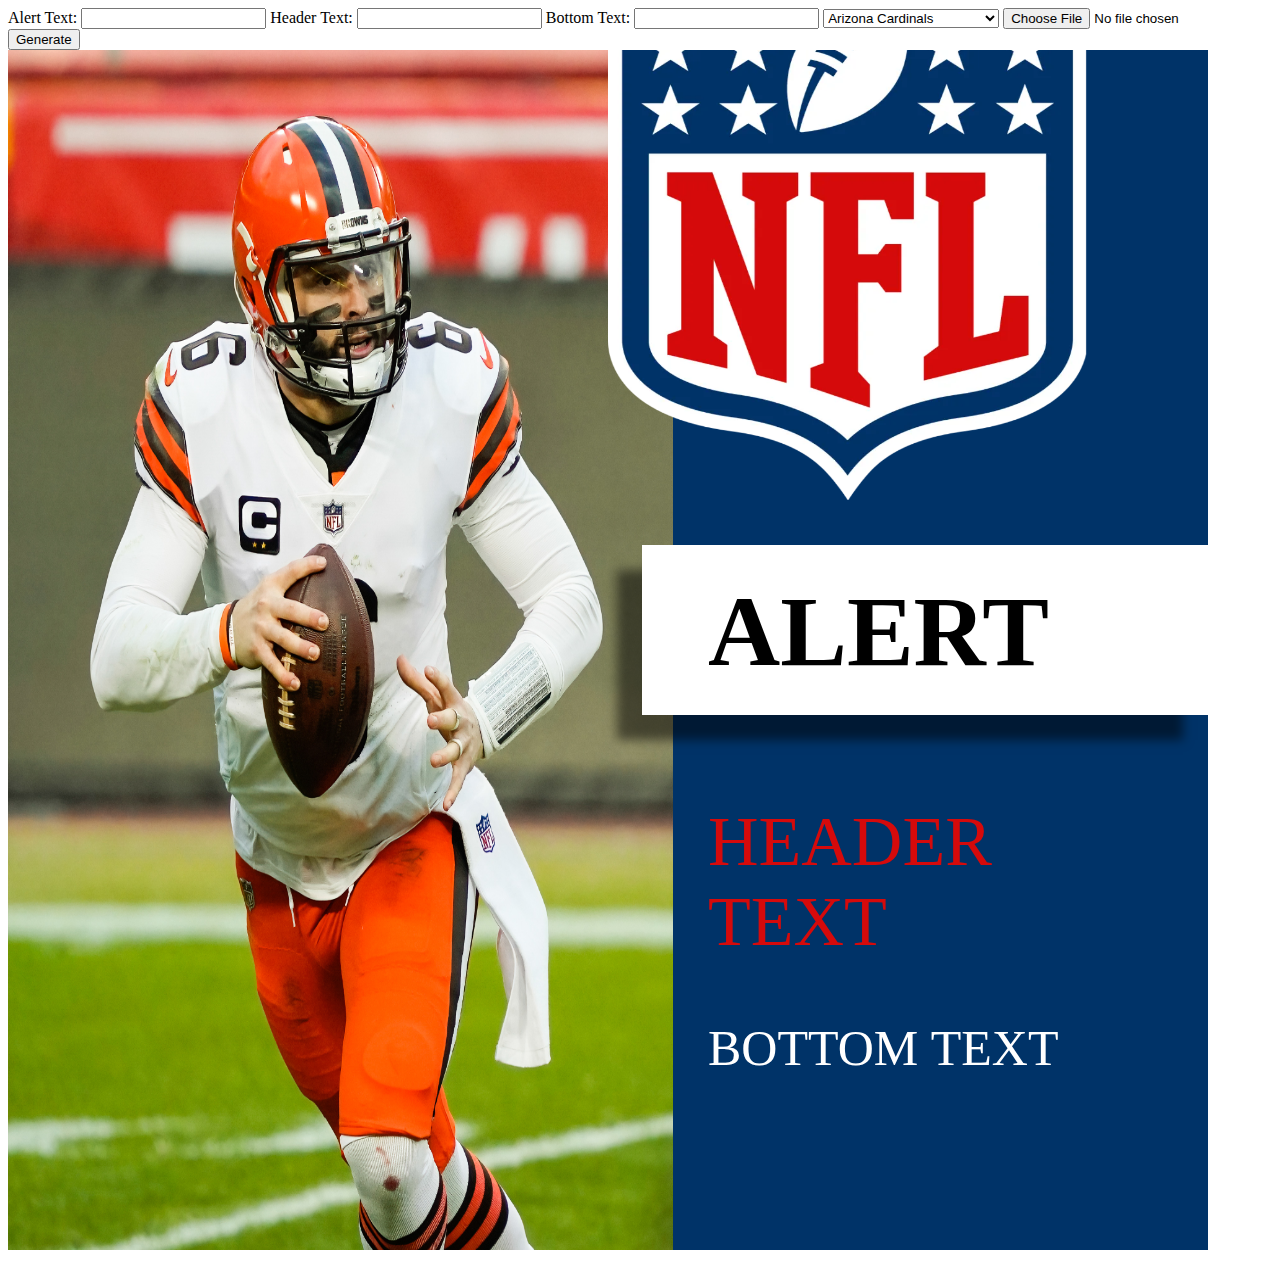
<file: nfl_news_generator.html>
<!DOCTYPE html>
<html lang="en">
<head>
    <meta charset="UTF-8">
    <meta http-equiv="X-UA-Compatible" content="IE=edge">
    <meta name="viewport" content="width=device-width, initial-scale=1.0">
    <title>NFL News Generator</title>

    <script>
        function drawImage(team, alert_text, header_text, bottom_text, player_img) {
            // Get team data.
            var t = teamData(team);
            const canvas = document.getElementById('news-generator');
            const ctx = canvas.getContext('2d');
            ctx.clearRect(0, 0, canvas.width, canvas.height);

            // Add player image to left side.
            const img = new Image();
            img.addEventListener('load', function() {
                ctx.drawImage(img, 
                    0, 0, // Starting point of cropped image on canvas
                    665, 1200 // Scaled width/height image
                );

                // Draw right hand background.
                ctx.fillStyle = t.bg_color;
                ctx.fillRect(665, 0, 535, 1200);
                
                // Draw alert box (white)
                ctx.shadowColor = 'rgb(0, 0, 0, .5)';
                ctx.shadowOffsetX = -25;
                ctx.shadowOffsetY = 25;
                ctx.shadowBlur = 10;
                ctx.fillStyle = 'rgb(255, 255, 255)';
                ctx.fillRect(634, 495, 566, 170);

                // Add alert text.
                ctx.shadowColor='rgba(0,0,0,0)';
                ctx.fillStyle = 'rgb(0, 0, 0)';
                ctx.font = 'bold 100px Verdana';
                ctx.fillText(alert_text.toUpperCase(), 700, 615, 480);

                // Add header text.
                var header = getLines(ctx, header_text, 480);
                ctx.fillStyle = t.header_color;
                ctx.font = '70px Verdana';
                header.forEach(function(line, i) {
                    ctx.fillText(line.toUpperCase(), 700, 815+(i*80),);
                });
                

                // Add bottom text.
                var bottom = getLines(ctx, bottom_text, 480);
                ctx.fillStyle = t.text_color;
                ctx.font = 'lighter 50px Verdana';
                bottom.forEach(function(line, i) {
                    ctx.fillText(line.toUpperCase(), 700, 1015+(i*80),);
                });
            }, false);
            if (typeof player_img === 'object') {
                img.src = URL.createObjectURL(player_img);
            }
            else {
                img.src = player_img;
            }
            

            // Add team logo to the top right.
            const logo = new Image();   // Create new img element
            logo.addEventListener('load', function() {
                if (team == 'nfl') {
                    ctx.drawImage(logo, 600, -150, canvas.width/2.5, canvas.height/2);
                }
                else {
                    ctx.drawImage(logo, 550, -100, canvas.width/2, canvas.height/2);
                }
            }, false);
            logo.src = 'logos/' + team + '.webp';


            // const url = document.getElementById('img-url');
            // url.innerText = canvas.toDataURL();

        }

        window.onload = function() {
            var player_img = new Image();
            player_img.addEventListener('load', function() {}, false);
            player_img.src = 'baker.jpeg';
            drawImage('nfl','ALERT', 'header text', 'bottom text', 'baker.jpeg');
            
        }
        function generate() {
            var formData = new FormData(document.querySelector('form'));
            
            var team = formData.get('team');
            var alert_text = formData.get('alert-text');
            var header_text = formData.get('header-text');
            var bottom_text = formData.get('bottom-text');
            var player_img = formData.get('player-image');

            drawImage(team, alert_text, header_text, bottom_text, player_img);
        }
      </script>
</head>
<body>
    <form id="generate-form" action="">
        Alert Text: <input type="text" name="alert-text" id="alert-text">
        Header Text: <input type="text" name="header-text" id="header-text">
        Bottom Text: <input type="text" name="bottom-text" id="bottom-text">
        <select name="team" id="team">
            <option value="arizona-cardinals">Arizona Cardinals</option>
            <option value="atlanta-falcons">Atlanta Falcons</option>
            <option value="baltimore-ravens">Baltimore Ravens</option>
            <option value="buffalo-bills">Buffalo Bills</option>
            <option value="carolina-panthers">Carolina Panthers</option>
            <option value="chicago-bears">Chicago Bears</option>
            <option value="cincinnati-bengals">Cincinnati Bengals</option>
            <option value="cleveland-browns">Cleveland Browns</option>
            <option value="dallas-cowboys">Dallas Cowboys</option>
            <option value="denver-broncos">Denver Broncos</option>
            <option value="detroit-lions">Detroit Lions</option>
            <option value="green-bay-packers">Green Bay Packers</option>
            <option value="houston-texans">Houston Texans</option>
            <option value="indianapolis-colts">Indianapolis Colts</option>
            <option value="jacksonville-jaguars">Jacksonville Jaguars</option>
            <option value="kansas-city-chiefs">Kansas City Chiefs</option>
            <option value="las-vegas-raiders">Las Vegas Raiders</option>
            <option value="los-angeles-chargers">Los Angeles Chargers</option>
            <option value="los-angeles-rams">Los Angeles Rams</option>
            <option value="miami-dolphins">Miami Dolphins</option>
            <option value="minnesota-vikings">Minnesota Vikings</option>
            <option value="new-england-patriots">New England Patriots</option>
            <option value="new-orleans-saints">New Orleans Saints</option>
            <option value="new-york-giants">New York Giants</option>
            <option value="new-york-jets">New York Jets</option>
            <option value="philadelphia-eagles">Philadelphia Eagles</option>
            <option value="pittsburgh-steelers">Pittsburgh Steelers</option>
            <option value="san-francisco-49ers">San Francisco 49ers</option>
            <option value="seattle-seahawks">Seattle Seahawks</option>
            <option value="tampa-bay-buccaneers">Tampa Bay Buccaneers</option>
            <option value="tennessee-titans">Tennessee Titans</option>
            <option value="washington-commanders">Washington Commanders</option>
        </select>
        <input type="file" name="player-image" id="player-image">
        <input type="button" value="Generate" onclick="generate()">
    </form>
    
    <canvas id="news-generator" height="1200" width="1200">
    </canvas>
    <img src="baker.jpeg" id="player-img" alt="default image" style="display: none;">
    <p id="img-url"></p>
    <script>
        function getLines(ctx, text, maxWidth) {
            var words = text.split(" ");
            var lines = [];
            var currentLine = words[0];

            for (var i = 1; i < words.length; i++) {
                var word = words[i];
                var width = ctx.measureText(currentLine + " " + word).width;
                if (width < maxWidth) {
                    currentLine += " " + word;
                } else {
                    lines.push(currentLine);
                    currentLine = word;
                }
            }
            lines.push(currentLine);
            return lines;
        }

        function teamData(team){
            var teams = {
                'nfl': {
                    'bg_color': 'rgb(0, 51, 104)',
                    'header_color': 'rgb(213, 10, 11)',
                    'text_color': 'rgb(255, 255, 255)'
                },
                'arizona-cardinals': {
                    'bg_color': 'rgb(151, 35, 63)',
                    'header_color': 'rgb(255,182,18)',
                    'text_color': 'rgb(255, 255, 255)'
                },
                'atlanta-falcons': {
                    'bg_color': 'rgb(0, 0, 0)',
                    'header_color': 'rgb(167, 25, 48)',
                    'text_color': 'rgb(167, 25, 48)'
                },
                'baltimore-ravens': {
                    'bg_color': 'rgb(26, 25, 95)',
                    'header_color': 'rgb(158, 124, 12)',
                    'text_color': 'rgb(255, 255, 255)'
                },
                'buffalo-bills': {
                    'bg_color': 'rgb(0, 51, 141)',
                    'header_color': 'rgb(198, 12, 48)',
                    'text_color': 'rgb(255, 255, 255)'
                },
                'carolina-panthers': {
                    'bg_color': 'rgb(0, 133, 202)',
                    'header_color': 'rgb(16, 24, 32)',
                    'text_color': 'rgb(191, 192, 191)'
                },
                'chicago-bears': {
                    'bg_color': 'rgb(11, 22, 42)',
                    'header_color': 'rgb(200, 56, 3)',
                    'text_color': 'rgb(255, 255, 255)'
                },
                'cincinnati-bengals': {
                    'bg_color': 'rgb(251, 79, 20)',
                    'header_color': 'rgb(0, 0, 0)',
                    'text_color': 'rgb(255, 255, 255)'
                },
                'cleveland-browns': {
                    'bg_color': 'rgb(49, 29, 0)',
                    'header_color': 'rgb(255, 60, 0)',
                    'text_color': 'rgb(255, 255, 255)'
                },
                'dallas-cowboys': {
                    'bg_color': 'rgb(0, 34, 68)',
                    'header_color': 'rgb(134, 147, 151)',
                    'text_color': 'rgb(255, 255, 255)'
                },
                'denver-broncos': {
                    'bg_color': 'rgb(0, 34, 68)',
                    'header_color': 'rgb(251, 79, 20)',
                    'text_color': 'rgb(255, 255, 255)'
                },
                'detroit-lions': {
                    'bg_color': 'rgb(0, 118, 182)',
                    'header_color': 'rgb(0, 0, 0)',
                    'text_color': 'rgb(176, 183, 188)'
                },
                'green-bay-packers': {
                    'bg_color': 'rgb(24, 48, 40)',
                    'header_color': 'rgb(255, 184, 28)',
                    'text_color': 'rgb(255, 255, 255)'
                },
                'houston-texans': {
                    'bg_color': 'rgb(3, 32, 47)',
                    'header_color': 'rgb(167, 25, 48)',
                    'text_color': 'rgb(255, 255, 255)'
                },
                'indianapolis-colts': {
                    'bg_color': 'rgb(0, 44, 95)',
                    'header_color': 'rgb(162, 170, 173)',
                    'text_color': 'rgb(255, 255, 255)'
                },
                'jacksonville-jaguars': {
                    'bg_color': 'rgb(0, 103, 120)',
                    'header_color': 'rgb(215, 162, 42)',
                    'text_color': 'rgb(255, 255, 255)'
                },
                'kansas-city-chiefs': {
                    'bg_color': 'rgb(227, 24, 55)',
                    'header_color': 'rgb(255, 184, 28)',
                    'text_color': 'rgb(255, 255, 255)'
                },
                'las-vegas-raiders': {
                    'bg_color': 'rgb(0, 0, 0)',
                    'header_color': 'rgb(165, 172, 175)',
                    'text_color': 'rgb(255, 255, 255)'
                },
                'los-angeles-chargers': {
                    'bg_color': 'rgb(0, 128, 198)',
                    'header_color': 'rgb(255, 194, 14)',
                    'text_color': 'rgb(255, 255, 255)'
                },
                'los-angeles-rams': {
                    'bg_color': 'rgb(0, 53, 148)',
                    'header_color': 'rgb(255, 209, 0)',
                    'text_color': 'rgb(255, 255, 255)'
                },
                'miami-dolphins': {
                    'bg_color': 'rgb(0, 142, 151)',
                    'header_color': 'rgb(252, 76, 2)',
                    'text_color': 'rgb(255, 255, 255)'
                },
                'minnesota-vikings': {
                    'bg_color': 'rgb(79, 38, 131)',
                    'header_color': 'rgb(255, 198, 47)',
                    'text_color': 'rgb(255, 255, 255)'
                },
                'new-england-patriots': {
                    'bg_color': 'rgb(0, 34, 68)',
                    'header_color': 'rgb(198, 12, 48)',
                    'text_color': 'rgb(255, 255, 255)'
                },
                'new-orleans-saints': {
                    'bg_color': 'rgb(211, 188, 141)',
                    'header_color': 'rgb(0, 0, 0)',
                    'text_color': 'rgb(0, 0, 0)'
                },
                'new-york-giants': {
                    'bg_color': 'rgb(1, 35, 82)',
                    'header_color': 'rgb(163, 13, 45)',
                    'text_color': 'rgb(255, 255, 255)'
                },
                'new-york-jets': {
                    'bg_color': 'rgb(18, 87, 64)',
                    'header_color': 'rgb(255, 255, 255)',
                    'text_color': 'rgb(255, 255, 255)'
                },
                'philadelphia-eagles': {
                    'bg_color': 'rgb(0, 76, 84)',
                    'header_color': 'rgb(165, 172, 175)',
                    'text_color': 'rgb(255, 255, 255)'
                },
                'pittsburgh-steelers': {
                    'bg_color': 'rgb(0, 0, 0)',
                    'header_color': 'rgb(255, 182, 18)',
                    'text_color': 'rgb(255, 255, 255)'
                },
                'san-francisco-49ers': {
                    'bg_color': 'rgb(170, 0, 0)',
                    'header_color': 'rgb(173, 153, 93)',
                    'text_color': 'rgb(255, 255, 255)'
                },
                'seattle-seahawks': {
                    'bg_color': 'rgb(0, 34, 68)',
                    'header_color': 'rgb(105, 190, 40)',
                    'text_color': 'rgb(255, 255, 255)'
                },
                'tampa-bay-buccaneers': {
                    'bg_color': 'rgb(213, 10, 10)',
                    'header_color': 'rgb(0, 0, 0)',
                    'text_color': 'rgb(255, 255, 255)'
                },
                'tennessee-titans': {
                    'bg_color': 'rgb(12, 35, 64)',
                    'header_color': 'rgb(75, 146, 219)',
                    'text_color': 'rgb(255, 255, 255)'
                },
                'washington-commanders': {
                    'bg_color': 'rgb(90, 20, 20)',
                    'header_color': 'rgb(255, 182, 18)',
                    'text_color': 'rgb(255, 255, 255)'
                }
            }
            return teams[team];
        }
    </script>
</body>
</html>
</file>
